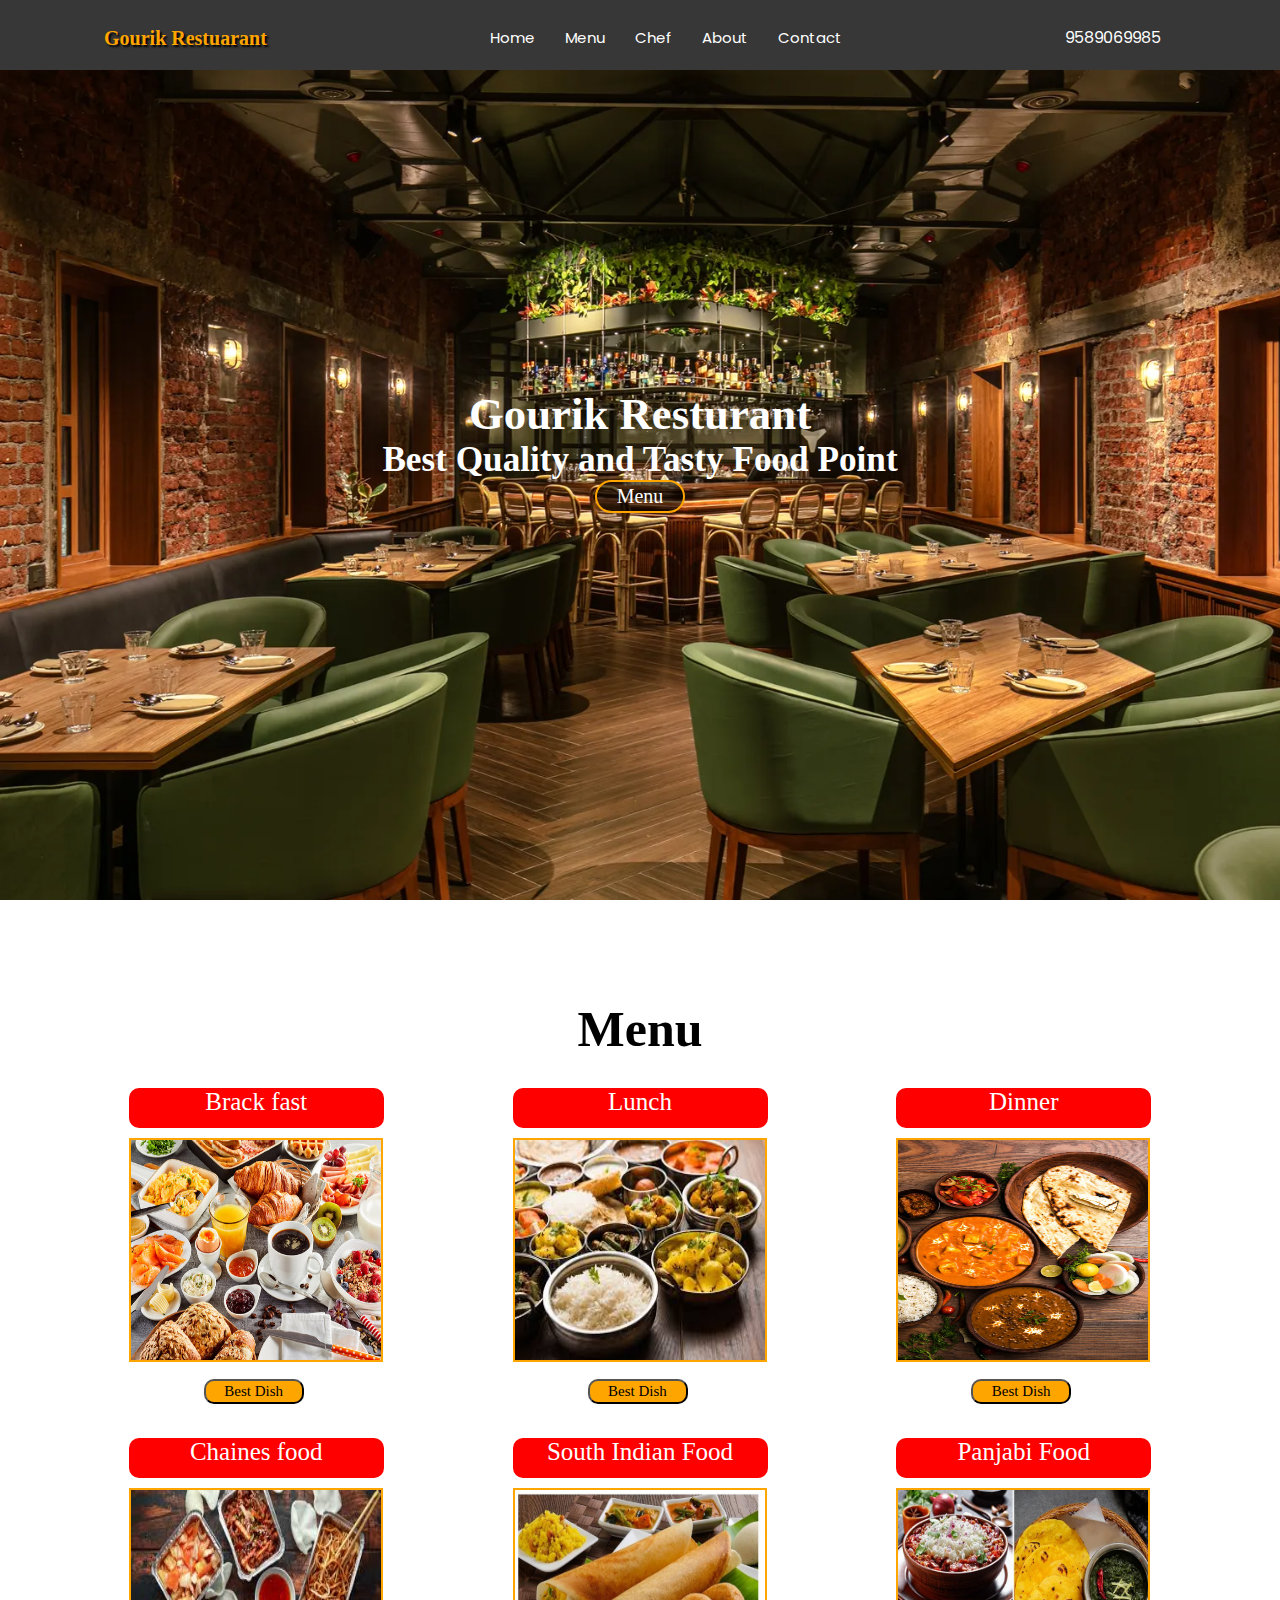
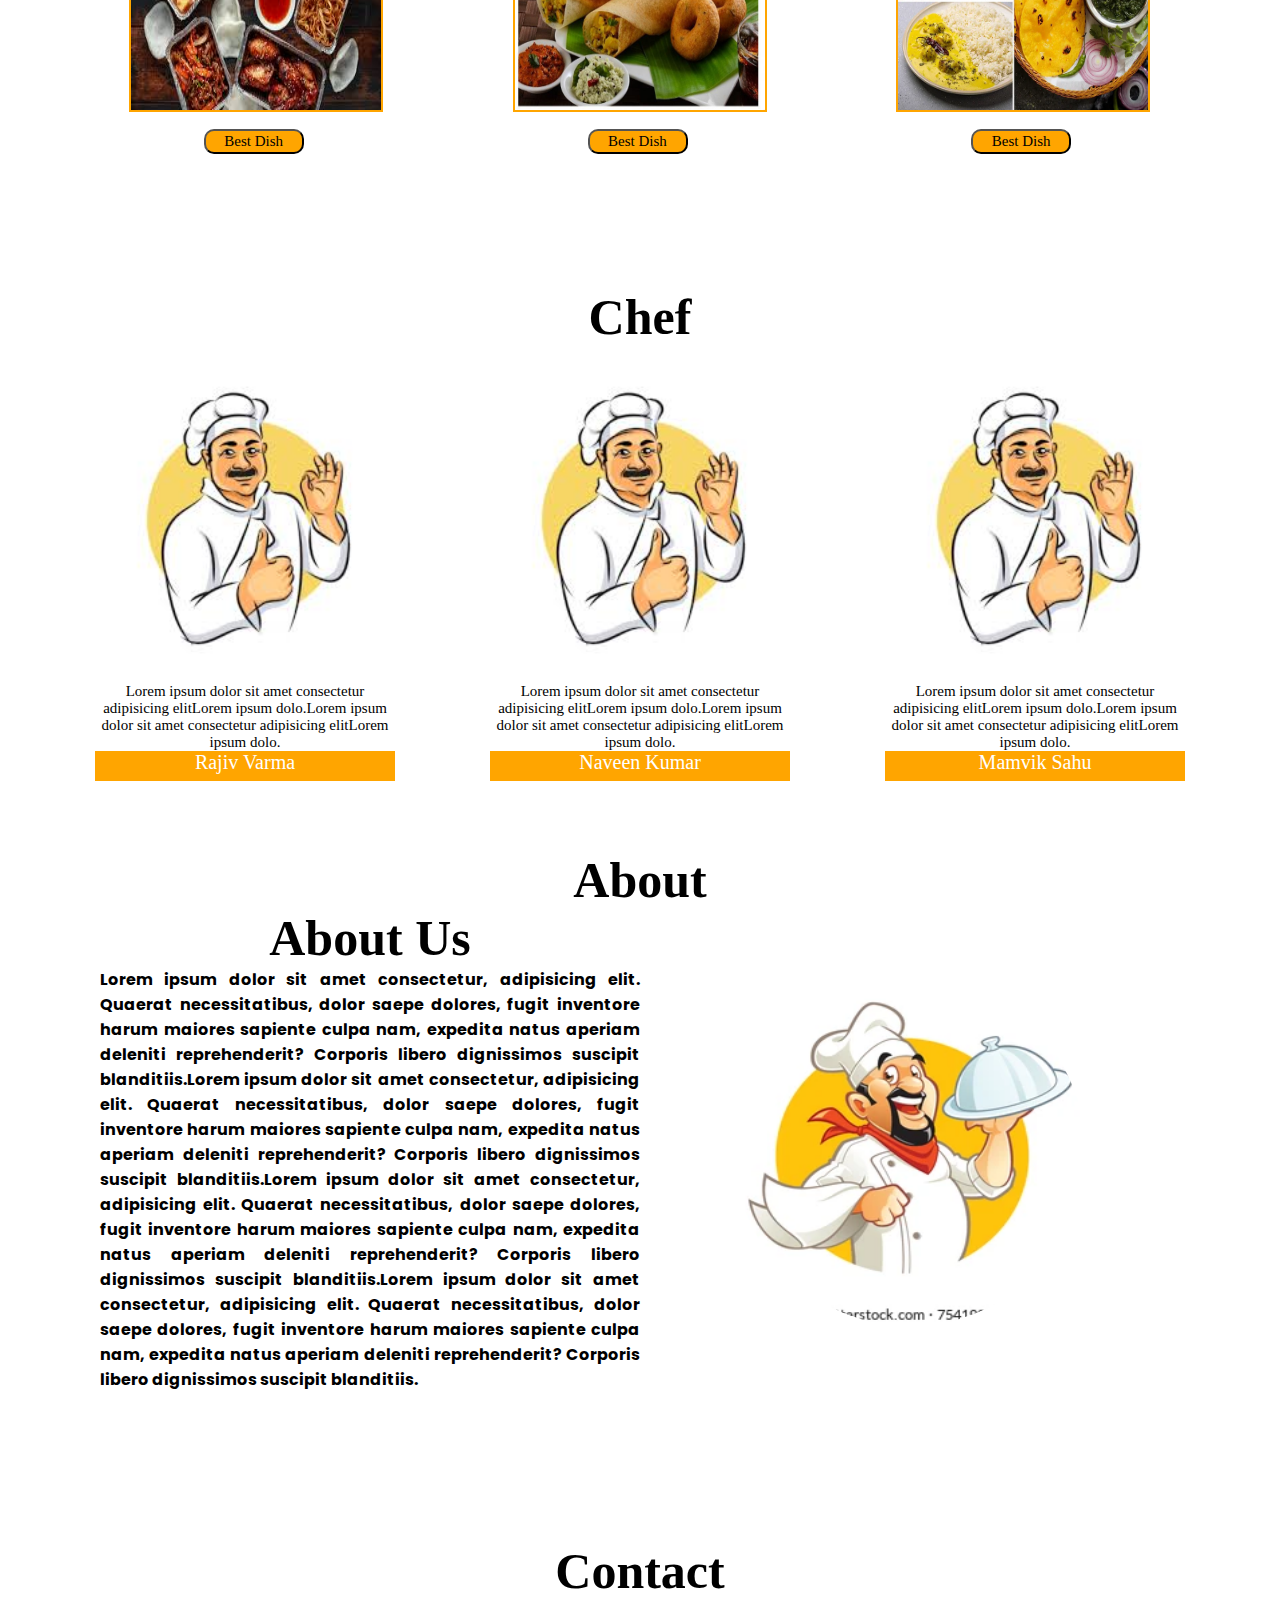
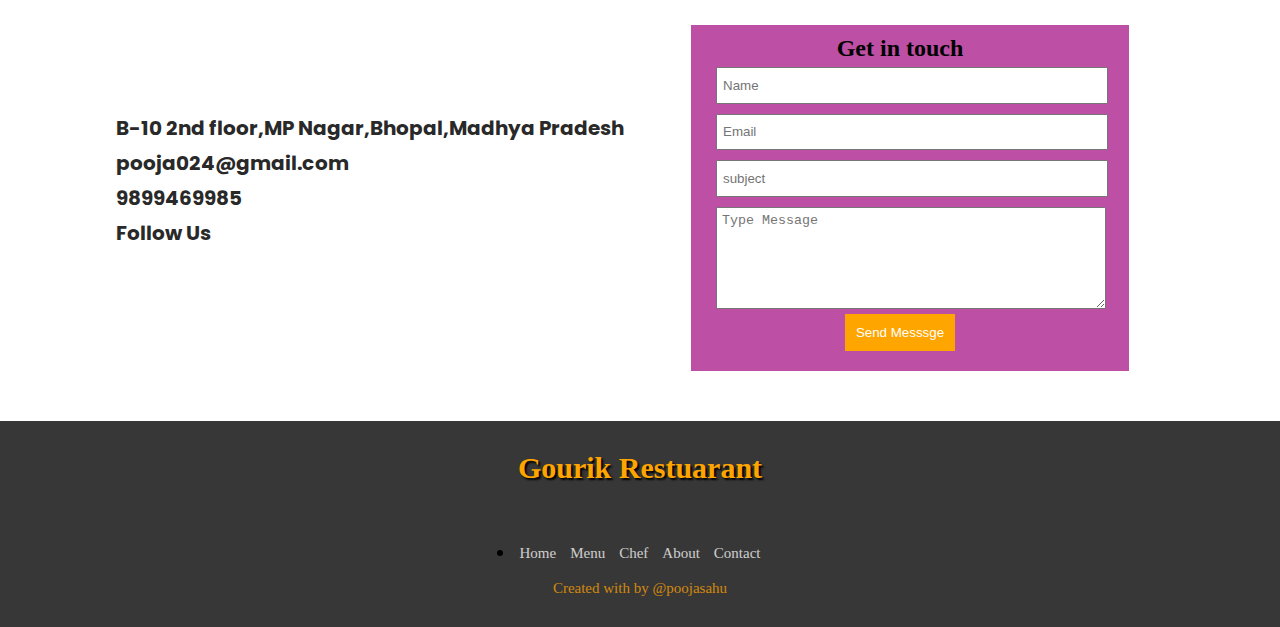
<file: Index.html>
<!DOCTYPE html>
<html lang="en">
  <head>
    <meta charset="UTF-8" />
    <meta name="viewport" content="width=device-width, initial-scale=1.0" />
    <title>Restuarant</title>
    <link rel="stylesheet" href="Restuarant.css" />
    <link
      rel="stylesheet"
      href="https://cdnjs.cloudflare.com/ajax/libs/font-awesome/6.6.0/css/all.min.css"
      integrity="sha512-Kc323vGBEqzTmouAECnVceyQqyqdsSiqLQISBL29aUW4U/M7pSPA/gEUZQqv1cwx4OnYxTxve5UMg5GT6L4JJg=="
      crossorigin="anonymous"
      referrerpolicy="no-referrer"
    />
  </head>
  <body>
    <!-- ==============Navbar Section============== -->

    <!-- =================Hero section===================== -->
    <section class="hero_section" id="Home">
      <div class="div_hero">
        <h1>Gourik Resturant</h1>
        <h2>Best Quality and Tasty Food Point</h2>
        <a href="#Menu"><button>Menu</button></a>
      </div>
    </section>
    <!-- =============Header section===============-->
    <div class="header">
      <nav class="Navbar">
        <!-- <i class="fa-solid fa-bars"></i> -->
        <h1>Gourik Restuarant</h1>
        <ul>
          <li><a href="#Home">Home</a></li>
          <li><a href="#Menu">Menu</a></li>
          <li><a href="#Chaf">Chef</a></li>
          <li><a href="#About">About</a></li>
          <li><a href="#Contact">Contact</a></li>
        </ul>
        <div class="phone">
          <a href="#"><i class="fa-solid fa-phone"></i>9589069985</a>
        </div>
      </nav>
      <div id="mobile_menu">
        <ul>
          <li><a href="#Home">Home</a></li>
          <li><a href="#Menu">Menu</a></li>
          <li><a href="#Chaf">Chef</a></li>
          <li><a href="#About">About</a></li>
          <li><a href="Contact">Contact</a></li>
        </ul>
      </div>
    </div>

    <!-- ===========Menu Section Start============== -->
    <div class="Menu_hedding" id="Menu">
      <h1 class="section">Menu</h1>
    </div>
    <section class="Menu_card">
      <article>
        <div class="menu_name">Brack fast</div>
        <div><img class="img" src="./Berakfast_img.jpg" /></div>
        <button class="bast_test">Best Dish</button>
      </article>
      <article>
        <div class="menu_name">Lunch</div>
        <div><img class="img" src="./lunch-img.jpeg" /></div>
        <button class="bast_test">Best Dish</button>
      </article>
      <article>
        <div class="menu_name">Dinner</div>
        <div><img class="img" src="./Dinner-img.jpg" /></div>
        <button class="bast_test">Best Dish</button>
      </article>

      <article>
        <div class="menu_name">Chaines food</div>
        <div><img class="img" src="./chaines_food.jpeg" /></div>
        <button class="bast_test">Best Dish</button>
      </article>
      <article>
        <div class="menu_name">South Indian Food</div>
        <div><img class="img" src="./south_indian.jpg" /></div>
        <button class="bast_test">Best Dish</button>
      </article>
      <article>
        <div class="menu_name">Panjabi Food</div>
        <div><img class="img" src="./panjabi-food.webp" /></div>
        <button class="bast_test">Best Dish</button>
      </article>
    </section>
    <!-- ===========Menu Section End============== -->

    <!-- ===========Chef Section Start============== -->
    <div class="Chef_hedding" id="Chaf">
      <h1 class="chef_section">Chef</h1>
    </div>
    <section class="chaf_card">
      <article>
        <div><img class="chaf_img" src="./chaf_img.jpeg" /></div>
        <div class="chaf_detail">
          Lorem ipsum dolor sit amet consectetur adipisicing elitLorem ipsum
          dolo.Lorem ipsum dolor sit amet consectetur adipisicing elitLorem
          ipsum dolo.
        </div>
        <div class="chef_name">Rajiv Varma</div>
      </article>
      <article>
        <div><img class="chaf_img" src="./chaf_img.jpeg" /></div>
        <div class="chaf_detail">
          Lorem ipsum dolor sit amet consectetur adipisicing elitLorem ipsum
          dolo.Lorem ipsum dolor sit amet consectetur adipisicing elitLorem
          ipsum dolo.
        </div>
        <div class="chef_name">Naveen Kumar</div>
      </article>
      <article>
        <div><img class="chaf_img" src="./chaf_img.jpeg" /></div>
        <div class="chaf_detail">
          Lorem ipsum dolor sit amet consectetur adipisicing elitLorem ipsum
          dolo.Lorem ipsum dolor sit amet consectetur adipisicing elitLorem
          ipsum dolo.
        </div>
        <div class="chef_name">Mamvik Sahu</div>
      </article>
    </section>
    <!-- ===========Chef Section End============== -->
    <!-- ===========About Section Start============== -->
    <div class="About_hedding" id="About">
      <h1>About</h1>
      <div id="about_row">
        <div class="about_col">
          <h1>About Us</h1>
          <p>
            Lorem ipsum dolor sit amet consectetur, adipisicing elit. Quaerat
            necessitatibus, dolor saepe dolores, fugit inventore harum maiores
            sapiente culpa nam, expedita natus aperiam deleniti reprehenderit?
            Corporis libero dignissimos suscipit blanditiis.Lorem ipsum dolor
            sit amet consectetur, adipisicing elit. Quaerat necessitatibus,
            dolor saepe dolores, fugit inventore harum maiores sapiente culpa
            nam, expedita natus aperiam deleniti reprehenderit? Corporis libero
            dignissimos suscipit blanditiis.Lorem ipsum dolor sit amet
            consectetur, adipisicing elit. Quaerat necessitatibus, dolor saepe
            dolores, fugit inventore harum maiores sapiente culpa nam, expedita
            natus aperiam deleniti reprehenderit? Corporis libero dignissimos
            suscipit blanditiis.Lorem ipsum dolor sit amet consectetur,
            adipisicing elit. Quaerat necessitatibus, dolor saepe dolores, fugit
            inventore harum maiores sapiente culpa nam, expedita natus aperiam
            deleniti reprehenderit? Corporis libero dignissimos suscipit
            blanditiis.
          </p>
        </div>
        <div class="about_col">
          <div id="about_img">
            <img src="./About_chef.webp" alt="" />
          </div>
        </div>
      </div>
    </div>
    <!-- ===========About Section End============== -->

    <!-- ===========Contact Section start============== -->
    <div class="Contact_hedding" id="Contact">
      <h1>Contact</h1>
      <div id="contact_row">
        <div class="contact_col">
          <div>
            <p>
              <i class="fa fa-map-marker"></i> B-10 2nd floor,MP
              Nagar,Bhopal,Madhya Pradesh
            </p>
            <p>
              <a href="poojasahu02071994@gmail.com">
                <i class="fa fa-envelope"></i>
                pooja024@gmail.com
              </a>
            </p>
            <p>
              <a href="tel:9009069985"
                ><i class="fa fa-phone-square"></i>
                9899469985
              </a>
            </p>
            <h3>Follow Us</h3>
            <p id="social">
              <a href=""><i class="fa-brands fa-facebook fa-2x"></i></a>
              <a href=""><i class="fa-brands fa-x-twitter fa-2x"></i></a>
              <a href="https://www.instagram.com/sahu_pooja02"
                ><i class="fa-brands fa-instagram fa-2x"></i
              ></a>
              <a href=""><i class="fa-brands fa-square-youtube fa-2x"></i></a>
            </p>
          </div>
        </div>
        <div class="contact_col">
          <form>
            <h2>Get in touch</h2>
            <input type="text" placeholder="Name" />
            <input type="email" placeholder="Email" />
            <input type="text" placeholder="subject" />
            <textarea rows="6" placeholder="Type Message"></textarea>
            <button>Send Messsge</button>
          </form>
        </div>
      </div>
    </div>
    <!-- ===========Contact Section End============== -->

    <!-- ===========Footer Section start============== -->
    <footer>
      <div class="footer_hedding">
        <h1>Gourik Restuarant</h1>
      </div>
      <ul class="social_icon">
        <li>
          <a href=""><i class="fa-brands fa-facebook fa-2x"></i></a>
        </li>
        <li>
          <a href=""><i class="fa-brands fa-x-twitter fa-2x"></i></a>
        </li>
        <li>
          <a href="https://www.instagram.com/sahu_pooja02"
            ><i class="fa-brands fa-instagram fa-2x"></i
          ></a>
        </li>
        <li>
          <a href=""><i class="fa-brands fa-square-youtube fa-2x"></i></a>
        </li>
      </ul>
      <ul class="menu_footer">
        <li>
          <a href="#Home">Home</a>
          <a href="#Menu">Menu</a>
          <a href="#chaf">Chef</a>
          <a href="#About">About</a>
          <a href="#Contact">Contact</a>
          <p>Created <i class="fa-solid fa-heart"></i>with by @poojasahu</p>
        </li>
      </ul>
    </footer>

    <!-- ===========Footer Section End============== -->
  </body>
</html>
</file>
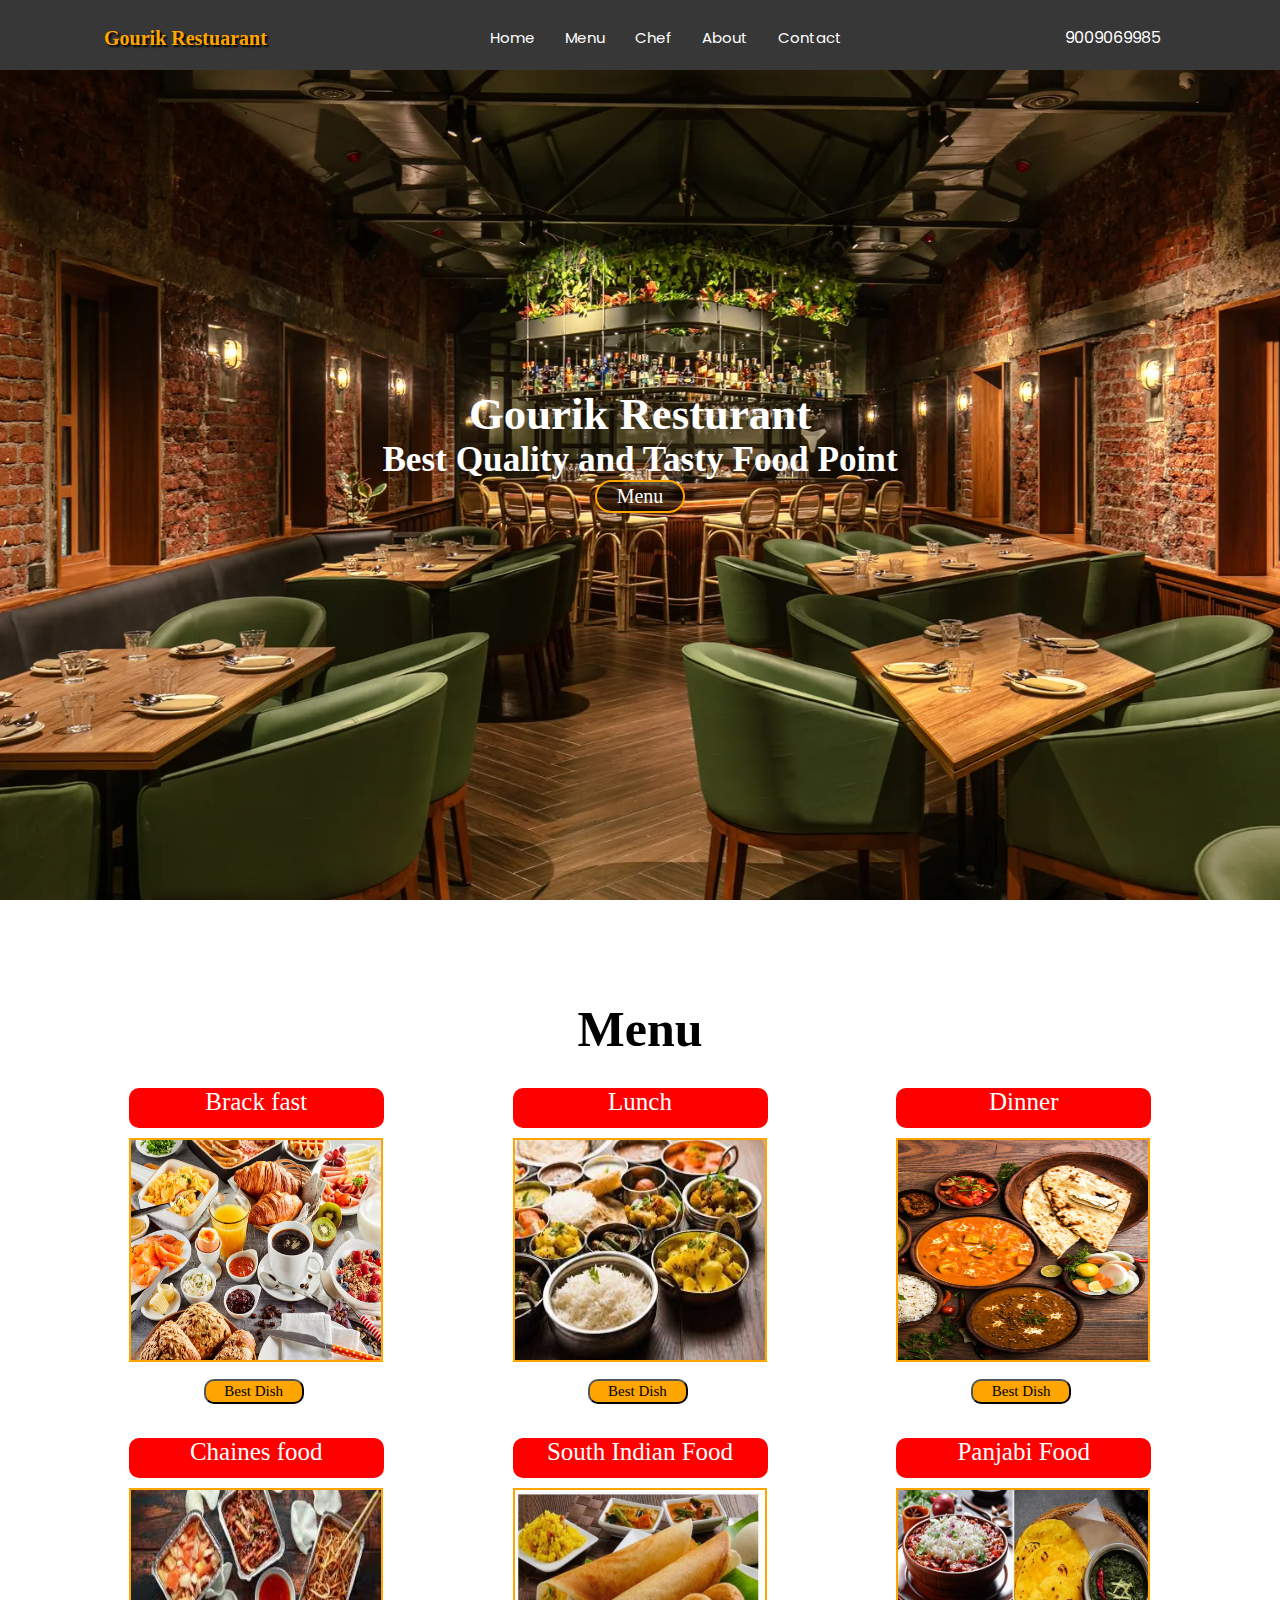
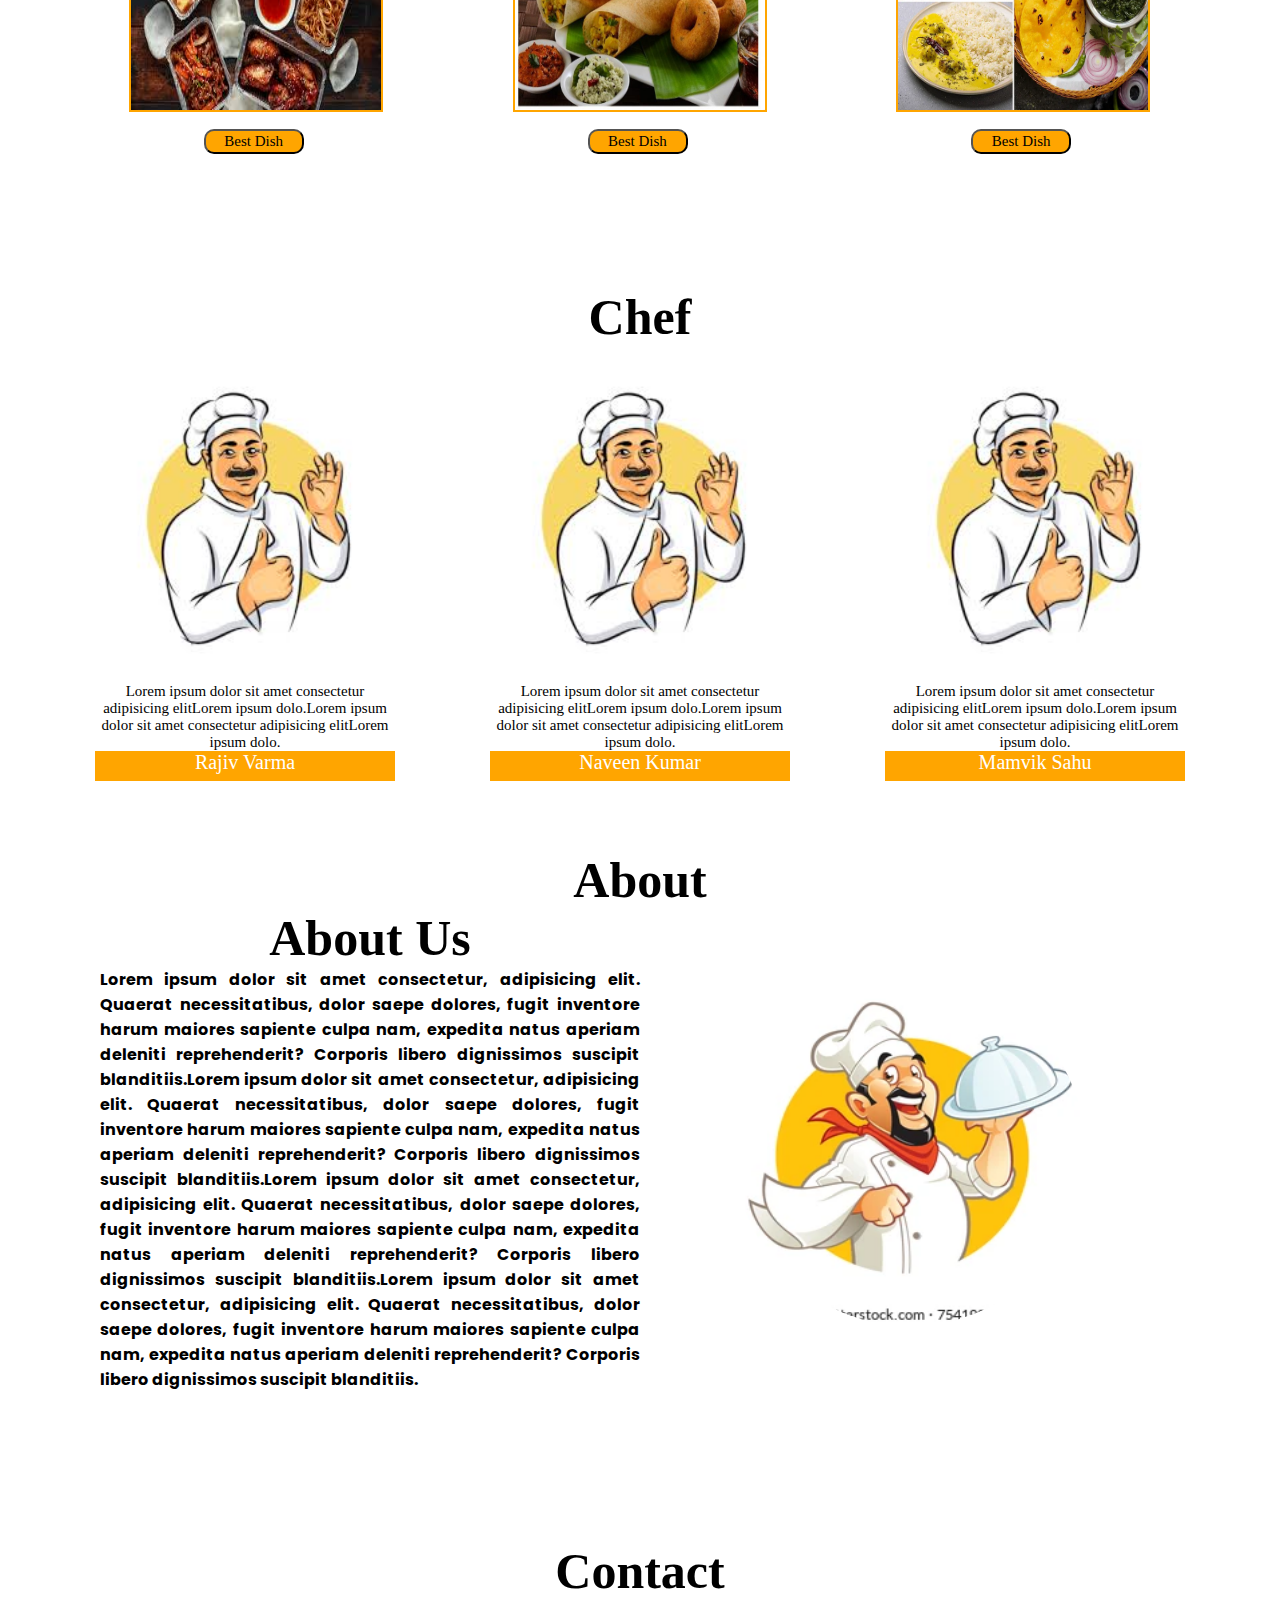
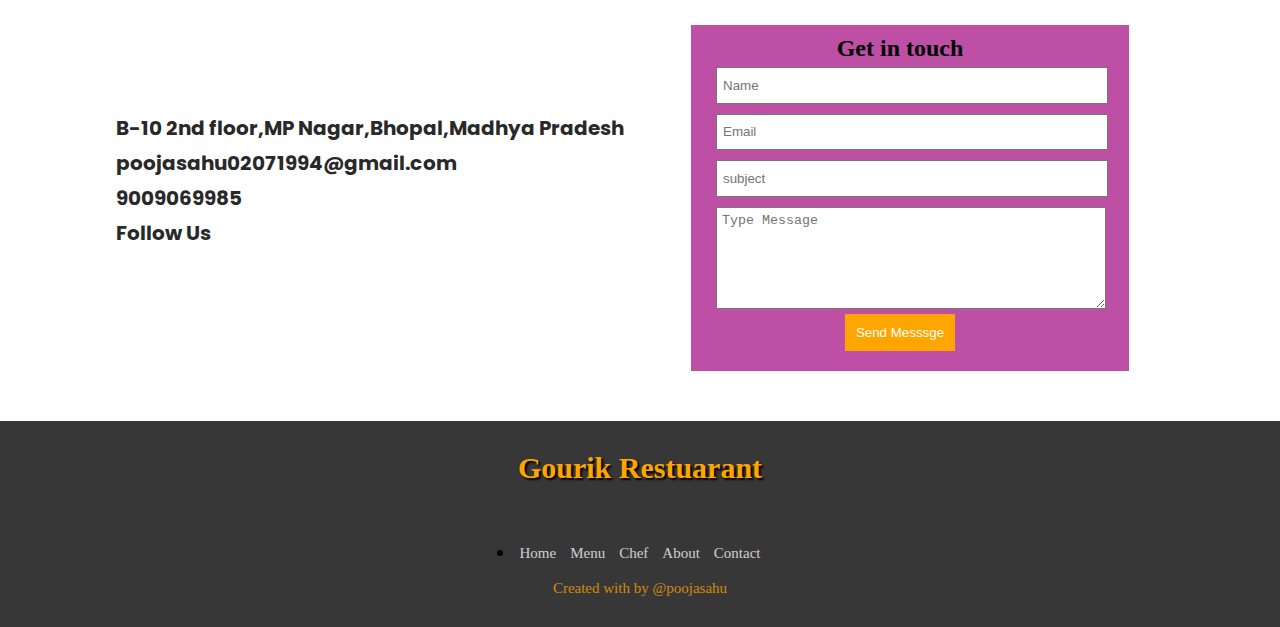
<file: Restuarant.html>
<!DOCTYPE html>
<html lang="en">
<head>
    <meta charset="UTF-8">
    <meta name="viewport" content="width=device-width, initial-scale=1.0">
    <title>Restuarant</title>
    <link rel="stylesheet" href="Restuarant.css" />
    <link rel="stylesheet" href="https://cdnjs.cloudflare.com/ajax/libs/font-awesome/6.6.0/css/all.min.css"
        integrity="sha512-Kc323vGBEqzTmouAECnVceyQqyqdsSiqLQISBL29aUW4U/M7pSPA/gEUZQqv1cwx4OnYxTxve5UMg5GT6L4JJg=="
        crossorigin="anonymous" referrerpolicy="no-referrer" />
</head>
<body>
    <!-- ==============Navbar Section============== -->
    
    <!-- =================Hero section===================== -->
     <section class="hero_section" id="Home">
            <div class="div_hero">
                <h1>Gourik Resturant</h1>
                <h2>Best Quality and Tasty Food Point</h2>
                <a href="#Menu"><button>Menu</button></a>         
            </div>
     </section>
     <!-- =============Header section===============-->
     <div class="header">
        <nav class="Navbar">
            <!-- <i class="fa-solid fa-bars"></i> -->
        <h1>Gourik Restuarant</h1>
        <ul>
            <li><a href="#Home">Home</a></li>
            <li><a href="#Menu">Menu</a></li>
            <li><a href="#Chaf">Chef</a></li>
            <li><a href="#About">About</a></li>
            <li><a href="#Contact">Contact</a></li>
        </ul>
        <div class="phone">
            <a href="#"><i class="fa-solid fa-phone"></i>9009069985</a>
        </div>
        </nav>
        <div id="mobile_menu">
            <ul>
                <li><a href="#Home">Home</a></li>
                <li><a href="#Menu">Menu</a></li>
                <li><a href="#Chaf">Chef</a></li>
                <li><a href="#About">About</a></li>
                <li><a href="Contact">Contact</a></li>
            </ul>
        </div>
     </div>

     <!-- ===========Menu Section Start============== -->
     <div class="Menu_hedding" id="Menu">
        <h1 class="section"> Menu</h1>
      </div>
        <section class="Menu_card" >
        
        <article>
            <div class="menu_name">Brack fast</div>
            <div><img class="img" src="./Berakfast_img.jpg"></div>
            <button class="bast_test">Best Dish</button>
        </article>
        <article>
            <div class="menu_name">Lunch</div>
            <div><img class="img" src="./lunch-img.jpeg"></div>
            <button class="bast_test">Best Dish</button>
        </article>
        <article>
            <div class="menu_name">Dinner</div>
            <div><img class="img" src="./Dinner-img.jpg"></div>
            <button class="bast_test">Best Dish</button>
        </article>
        
        <article>
            <div class="menu_name">Chaines food</div>
            <div><img class="img" src="./chaines_food.jpeg"></div>
            <button class="bast_test">Best Dish</button>
        </article>
        <article>
            <div class="menu_name">South Indian Food</div>
            <div><img class="img" src="./south_indian.jpg"></div>
            <button class="bast_test">Best Dish</button>
        </article>
        <article>
            <div class="menu_name">Panjabi Food</div>
            <div><img class="img" src="./panjabi-food.webp"></div>
            <button class="bast_test">Best Dish</button>
        </article>

    </section>
    <!-- ===========Menu Section End============== -->

    <!-- ===========Chef Section Start============== -->
    <div class="Chef_hedding" id="Chaf">
        <h1 class="chef_section">Chef</h1>
      </div>
      <section class="chaf_card">
        <article>
            <div><img class="chaf_img" src="./chaf_img.jpeg"></div>
            <div class="chaf_detail">Lorem ipsum dolor sit amet consectetur adipisicing elitLorem ipsum dolo.Lorem ipsum dolor sit amet consectetur adipisicing elitLorem ipsum dolo.</div>
            <div class="chef_name">Rajiv Varma</div>
        </article>
        <article>
            <div><img class="chaf_img" src="./chaf_img.jpeg"></div>
            <div class="chaf_detail">Lorem ipsum dolor sit amet consectetur adipisicing elitLorem ipsum dolo.Lorem ipsum dolor sit amet consectetur adipisicing elitLorem ipsum dolo.</div>
            <div class="chef_name">Naveen Kumar</div>
        </article>
        <article>
            <div><img class="chaf_img" src="./chaf_img.jpeg"></div>
            <div class="chaf_detail">Lorem ipsum dolor sit amet consectetur adipisicing elitLorem ipsum dolo.Lorem ipsum dolor sit amet consectetur adipisicing elitLorem ipsum dolo.</div>
            <div class="chef_name">Mamvik Sahu</div>
        </article>
      </section>
    <!-- ===========Chef Section End============== -->
    <!-- ===========About Section Start============== -->
    <div class="About_hedding" id="About">
        <h1>About</h1>
      <div id="about_row">
        <div class="about_col">
            <h1>About Us</h1>
            <p>Lorem ipsum dolor sit amet consectetur, adipisicing elit. Quaerat necessitatibus, dolor saepe dolores, fugit inventore harum maiores sapiente culpa nam, expedita natus aperiam deleniti reprehenderit? Corporis libero dignissimos suscipit blanditiis.Lorem ipsum dolor sit amet consectetur, adipisicing elit. Quaerat necessitatibus, dolor saepe dolores, fugit inventore harum maiores sapiente culpa nam, expedita natus aperiam deleniti reprehenderit? Corporis libero dignissimos suscipit blanditiis.Lorem ipsum dolor sit amet consectetur, adipisicing elit. Quaerat necessitatibus, dolor saepe dolores, fugit inventore harum maiores sapiente culpa nam, expedita natus aperiam deleniti reprehenderit? Corporis libero dignissimos suscipit blanditiis.Lorem ipsum dolor sit amet consectetur, adipisicing elit. Quaerat necessitatibus, dolor saepe dolores, fugit inventore harum maiores sapiente culpa nam, expedita natus aperiam deleniti reprehenderit? Corporis libero dignissimos suscipit blanditiis.</p>
        </div>
        <div class="about_col">
            <div id="about_img">
                <img src="./About_chef.webp" alt="">
            </div>
        </div>
      </div>
    </div>  
 <!-- ===========About Section End============== -->


   <!-- ===========Contact Section start============== -->
    <div class="Contact_hedding" id="Contact">
        <h1>Contact</h1>
        <div id="contact_row">
            <div class="contact_col">
                <div >
                    <p><i class="fa fa-map-marker"></i>  B-10 2nd floor,MP Nagar,Bhopal,Madhya Pradesh</p>
                    <p>
                        <a href="poojasahu02071994@gmail.com">
                            <i class="fa fa-envelope"></i>
                            poojasahu02071994@gmail.com
                        </a>
                    </p>
                    <p><a href="tel:9009069985"><i class="fa fa-phone-square"></i>
                          9009069985 
                    </a>
                    </p>
                    <h3>Follow Us</h3>
                    <p id="social">
                        <a href=""><i class="fa-brands fa-facebook fa-2x"></i></a>
                        <a href=""><i class="fa-brands fa-x-twitter fa-2x"></i></a>
                        <a href="https://www.instagram.com/sahu_pooja02"><i class="fa-brands fa-instagram fa-2x"></i></a>
                        <a href=""><i class="fa-brands fa-square-youtube fa-2x"></i></a>
                    </p>
                </div>
            </div>
            <div class="contact_col">
                <form>
                    <h2>Get in touch</h2>
                    <input type="text" placeholder="Name">
                    <input type="email" placeholder="Email">
                    <input type="text" placeholder="subject">
                    <textarea rows="6" placeholder="Type Message"></textarea>
                    <button>Send Messsge</button>
                </form>
            </div>
        </div>
    </div>
<!-- ===========Contact Section End============== -->

<!-- ===========Footer Section start============== -->
 <footer>
    <div class="footer_hedding">
        <h1>Gourik Restuarant</h1>
    </div>
    <ul class="social_icon">
        <li><a href=""><i class="fa-brands fa-facebook fa-2x"></i></a></li>
        <li><a href=""><i class="fa-brands fa-x-twitter fa-2x"></i></a></li>
        <li><a href="https://www.instagram.com/sahu_pooja02"><i class="fa-brands fa-instagram fa-2x"></i></a></li>
        <li><a href=""><i class="fa-brands fa-square-youtube fa-2x"></i></a></li>
    </ul>
    <ul class="menu_footer">
        <li>
            <a href="#Home">Home</a>
            <a href="#Menu">Menu</a>
            <a href="#chaf">Chef</a>
            <a href="#About">About</a>
            <a href="#Contact">Contact</a>
        <p>Created <i class="fa-solid fa-heart"></i>with by @poojasahu</p></li>
    </ul>
 </footer>


<!-- ===========Footer Section End============== -->

</body>
</html>
</file>
<file: Restuarant.css>
@import url('https://fonts.googleapis.com/css2?family=Poppins:ital,wght@0,100;0,200;0,300;0,400;0,500;0,600;0,700;0,800;0,900;1,100;1,200;1,300;1,400;1,500;1,600;1,700;1,800;1,900&display=swap');
*{
    margin: 0px;
    padding: 0px;
    scroll-behavior: smooth;

}
body{
  overflow-x: hidden;
  font-family: "Poppins", sans-serif;
}
html{
  overflow-x: hidden;
  font-size: 100%;
}
/* ========Navbar Section============== */
.header{
    position: fixed;
    top: 0;
    width: 100vw;
    height: 70px;
    line-height: 70px;
    background-color: rgb(56, 55, 55);
    
}
.Navbar{
    display: flex;
    justify-content: space-around;
    align-items: center;   
}
.Navbar h1{
    color: orange;
    font-size: 20px;
    text-shadow: 2px 2px 2px #000;
    font-family: cursive;
}
.Navbar ul{
    display: flex;
   
}
.Navbar ul li{
    padding: 3px 15px 3px 15px;
    list-style: none;
    
}
.Navbar ul li:hover,.phone a:hover,#mobile_menu ul li:hover{
  background: navy;
  cursor: pointer;
}
.Navbar ul li a{
    text-decoration: none;
    color: #fff;
    font-size: 15px;
}
.phone a{
    text-decoration: none;
    color: #fff;
    margin-right: 15px;
    font-size: 1em;
}



/* ============Navbar Section End================ */

/* =============Hero Section Start============== */
.hero_section{
    position: relative;
    display: flex;
    justify-content: space-evenly;
    background-repeat: no-repeat;
    background-size:cover ;
    text-align: center;
    align-items: center;
    background-image:url(./hero-img.webp);
    height:100vh;
    width: 100vw;


  }
  .hero_section::before{
    position: absolute;
    top: 0;
    left: 0;
    width: 100%;
    height: 100%;
    background-size: cover;
    background-position: center;
    background-attachment: fixed;
    background-repeat: no-repeat;
    /* filter: brightness(50%); */
  }
  .div_hero{
    position: absolute;
 
  }
  .div_hero h1{
    color: #fff;
    font-size: 2.8rem;
    font-family: cursive;
  }
  .div_hero h2{
    color: #fff;
    font-size: 2.2rem;
    font-family: cursive;
  }
  .div_hero button{
    color: #fff;
    font-size: 20px;
    padding: 3px 20px 3px 20px;
    border: 2px solid orange;
    background: rgb(0,0,0,0.6);
    border-radius: 25px;
    font-family: cursive;
  }
  .div_hero button:hover{
    background: navy;
    cursor: pointer;
  }
/* ===============Hero Sectiom END==================== */

/* ======================Menu Section start========================= */

#Menu{
  padding-top: 70px;
}
.Menu_hedding h1{
  font-size: 50px;
  font-family: cursive;
  text-align: center;
  padding: 30px;
}

.Menu_card{
  display: grid;
  grid-template-columns: auto auto auto;
  justify-content: space-evenly;
  
 }

 .Menu_card article{
  width: 255px;
  height: 350px;
  background-color: white;
  overflow: hidden;
  align-items: center;
}
.Menu_card article .menu_name{
  background-color: red;
  align-items: center;
  text-align: center;
  height: 40px;
  border-radius: 10px;
  color: #fff;
  font-size: 25px;
  font-family: cursive;
}
.Menu_card article div .img{
   height: 220px;
   width: 250px;
   margin-top: 10px;
   border:2px solid orange;
}

.Menu_card article button {
  text-align: center;
  height: 25px;
  width: 100px;
  border-radius: 10px;
  font-size: 15px;
  font-family: cursive;
  background-color: orange;
  margin-top: 10px;
  margin-left:75px;
}
/* ======================Menu Section End========================= */
/* ===============================chef Section start====================== */
#Chaf{
  padding-top: 70px;
}
.Chef_hedding h1{
  text-align: center;
  font-family: cursive;
  font-size: 50px;
  padding: 30px;
}

.chaf_card{
  display: grid;
  grid-template-columns: auto auto auto;
  justify-content: space-evenly;
  /* padding-bottom: 50px; */
}
.chaf_card article .chaf_detail {
  text-align: center;
  align-items: center;
  font-family: cursive;
  font-size: 15px;
  width: 300px;
}
.chaf_card article .chef_name{
  text-align: center;
  background-color:orange ;
  height: 30px;
  font-family: cursive;
  font-size: 20px;
  color: #fff;
}
.chaf_card article .chaf_img{
  height: 300px;
  width: 300px;
}

/* ===============================chef Section End====================== */
/* ================================About section Start==================== */
#About{
  padding-top: 70px;
}
.About_hedding{
  padding: 25px 0px 25px 0px;
}
.About_hedding h1{
  text-align: center;
  font-family: cursive;
  font-size: 50px;
}
#about_row{
  display: flex;
  justify-content: center;
  align-items: center;
  flex-wrap: wrap;
  padding: 0 100px 0 100px;
}
.about_col{
  flex: 1;
}
#about_img img{
  width: 100%;
  height: 100%;
  border-radius: 50%;
  object-fit: fill;
}
#about_img{
  width: 350px;
  height: 350px;
  border-radius: 50%;
  margin: auto;
}
.about_col h1{
  text-align: center;
  font-family: cursive;
}
.about_col p{
  text-align: justify;
  font-weight:bold ;
}

/* ================================About section End==================== */

/* ================================Contact section Start==================== */ 
#Contact{
  padding-top: 100px;
}
.Contact_hedding h1{
  text-align: center;
  font-family: cursive;
  font-size: 50px;
  padding: 25px 0 25px 0;

}
#contact_row{
  display: flex;
  justify-content: center;
  align-items: center;
  padding:0 100px 0 100px;
  flex-wrap: wrap;
}
.contact_col{
  display: flex;
  flex-direction: column;
  align-items: center;
  flex: 1;
}
.contact_col p,h3{
  font-weight: bold;
  color: #292929;
  margin: 5px;
  font-size: 20px;

}
.contact_col div p{
  margin: 5px;
  font-size: 20px;
}
.contact_col p a{
  text-decoration: none;
  color: #292929;
  
}
#social a{
  color: rgb(189, 79, 165);
  margin: 3px;
}
.contact_col form{
  display: flex;
  flex-direction: column;
  background-color: rgb(189, 79, 165);
  width: 70%;
  padding: 10px 40px 20px 20px;
}
.contact_col form h2{
  text-align: center;
  font-family: cursive;
}
.contact_col form input{
  width: 100%;
  height: 17pt;
  padding: 5px;
  margin: 5px;
}
.contact_col form textarea{
  width: 100%;
  padding: 5px;
  margin: 5px;
}
.contact_col form button{
  margin: auto;
  padding: 10px;
  color: #fff;
  background-color: orange;
  border:  1px solid orange;
}
/* ================================Contact section End==================== */

/* ================================Footer section End==================== */
.footer_hedding h1{
  color: orange;
  font-size: 30px;
  text-shadow: 2px 2px 2px #000;
  font-family: cursive;
  margin: 10px;
  transition: 0.5s;
}
.footer_hedding h1:hover{
  transform: translateY(-10px);

}
footer{
  display: flex;
  justify-content: space-between;
  align-items: center;
  position: relative;
  background-color:rgb(56, 55, 55);
  padding: 20px 50px;
  flex-direction: column;
  margin-top: 50px;

}
footer .social_icon,footer .menu{
  display: flex;
  justify-content: space-between;
  align-items: center;
  position: relative;
  margin: 10px 0;
  list-style: none;
  text-decoration: none;

}
footer .social_icon li a{
  display: inline-block;
  margin: 0 10px;
  transition: 0.5s;
  color: #fff;
}
footer .social_icon li a:hover{
  display: inline-block;
  margin: 0 10px;
  transform: translateY(-10px);
  color: #fff;
}
footer .menu_footer li a{
  display: inline-block;
  margin: 0 5px;
  text-decoration: none;
  opacity: 0.75;
  font-size: 15px;
  font-family: cursive;
  transition: 0.5s;
  color: #fff;
}
footer .menu_footer li{
  text-decoration: none;
}
footer .menu_footer li a:hover{
  opacity: 1;
  color: #fff;
}
footer p{
  text-align: center;
  margin: 15px 0 10px 0;
  opacity: 0.75;
  font-size: 15px;
  font-family: cursive;
  color:orange;

}


/* ================================footer section End==================== */






/* ======================Mobile Viwe=================== */
#mobile_menu{
  display: none;
  height: 40px;
  line-height: 40px;
  background-color: rgb(212, 45, 212);
}
#mobile_menu ul{
  display: flex;
  justify-content: center;
}
#mobile_menu ul li{
  list-style: none;
  padding: 0px 5px 0px 5px;
}
#mobile_menu ul li a{
  text-decoration: none;
  color: #fff;
}
/* ======================Media Section End========================= */

/* =============media query for 768px================ */

@media screen and (max-width : 768px) {
  /* ==mobile view */
  #mobile_menu{
    display: block;
  }
  /* ==navbar section== */
  .Navbar ul{
    display: none;                                                                  
  }
  html{
    font-size: 80%;
  }
  /* ==cafe section== */
  .chaf_card article .chaf_img{
    height: 300px;
    width: 300px;
  }
  .chaf_card{
    display: grid;
    grid-template-columns: auto auto;
    justify-content: space-evenly;
    
  }

  /* ===about section== */
  .about_col h1{
    font-size: 30px;
  }
  #about_row{
   
    padding: 0 50px 0 50px;
  }
  /* ====contact section===== */
  #contact_row{
    display: flex;
    justify-content: center;
    align-items: center;
    padding:0 50px 0 50px;
    flex-wrap: wrap;
  }
}
/* =============media query for 425px================ */

@media screen and (max-width : 425px) {
/* ==cafe section== */
.chaf_card article .chaf_img{
  height: 300px;
  width: 300px;
}
.chaf_card{
  display: grid;
  grid-template-columns: auto;
  justify-content: space-evenly;
  
}
/* ===menu section===== */
.Menu_card{
  display: grid;
  grid-template-columns: auto;
  justify-content: space-evenly;
  
 }

}
</file>
